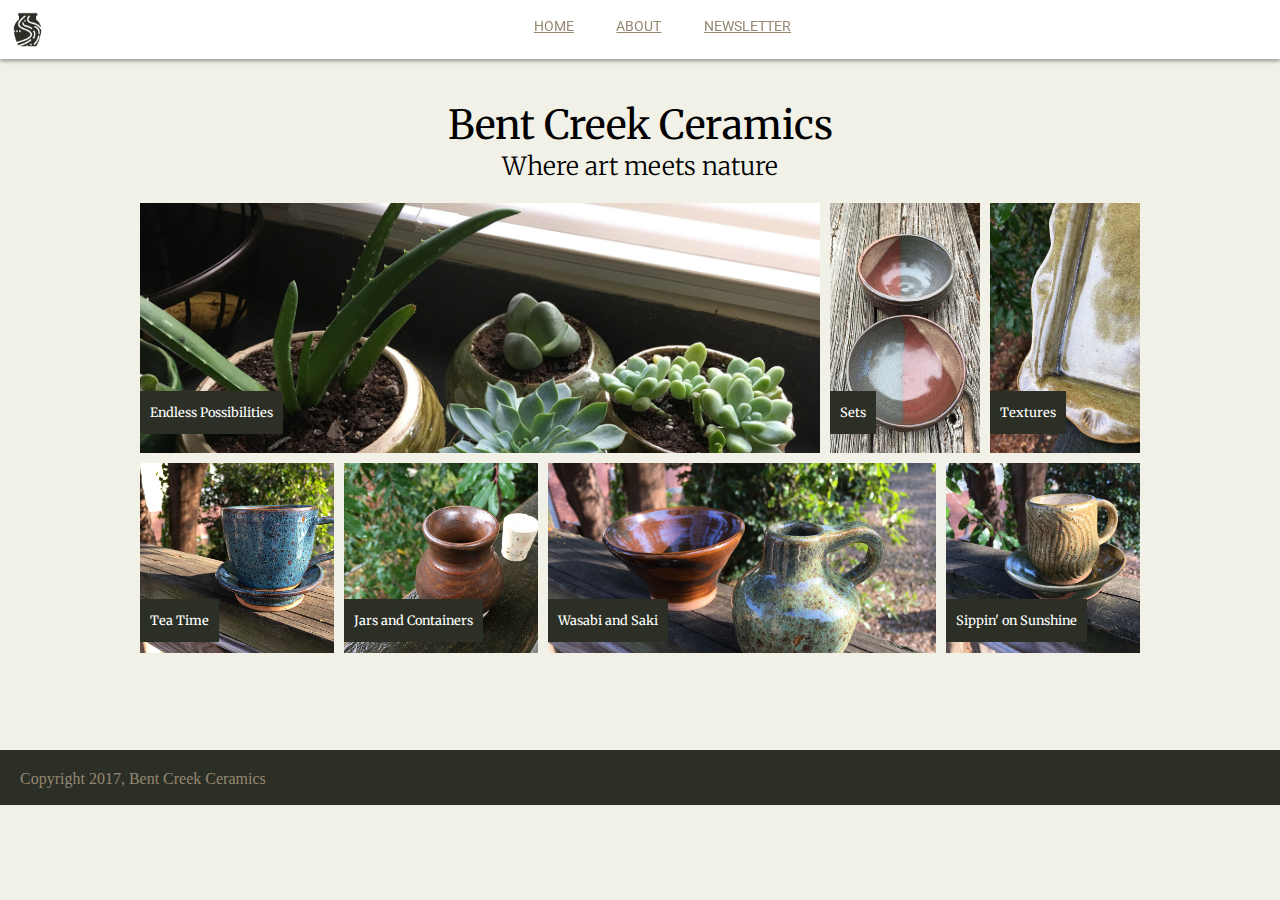
<file: index.html>
<!DOCTYPE html>
<head>
  <title>Bent Creek Ceramics</title>
  <link rel="stylesheet" href="styles.css">
  <link rel="icon" href="images/bent-creek-logo-coral.png">
</head>
<body>

<header>
  <img id="logo" src="images/bent-creek-logo.png">
  <nav>
    <ul>
    <li><a href="index.html">Home</a></li>
    <li><a href="about.html">About</a></li>
    <li><a href="newsletter.html">Newsletter</a></li>
    </ul>
  </nav>
</header>

<div class="content">
  <h1>Bent Creek Ceramics</h1>

  <h2>Where art meets nature</h2>

  <div class="content_menu1">
      <div id="product1">
        <p>Endless Possibilities</p>
      </div>

      <div id="product2">
        <p>Sets</p>
      </div>

      <div id="product3">
        <p>Textures</p>
  </div>
</div>


  <div class="content_menu2">
      <div id="product4">
        <p>Tea Time</p>
      </div>

      <div id="product5">
        <p>Jars and Containers</p>
      </div>

      <div id="product6">
        <p>Wasabi and Saki</p>
      </div>

      <div id="product7">
        <p>Sippin' on Sunshine</p>
      </div>
    </div>
</div>

  <footer>Copyright 2017, Bent Creek Ceramics</footer>

</body>
</html>
</file>
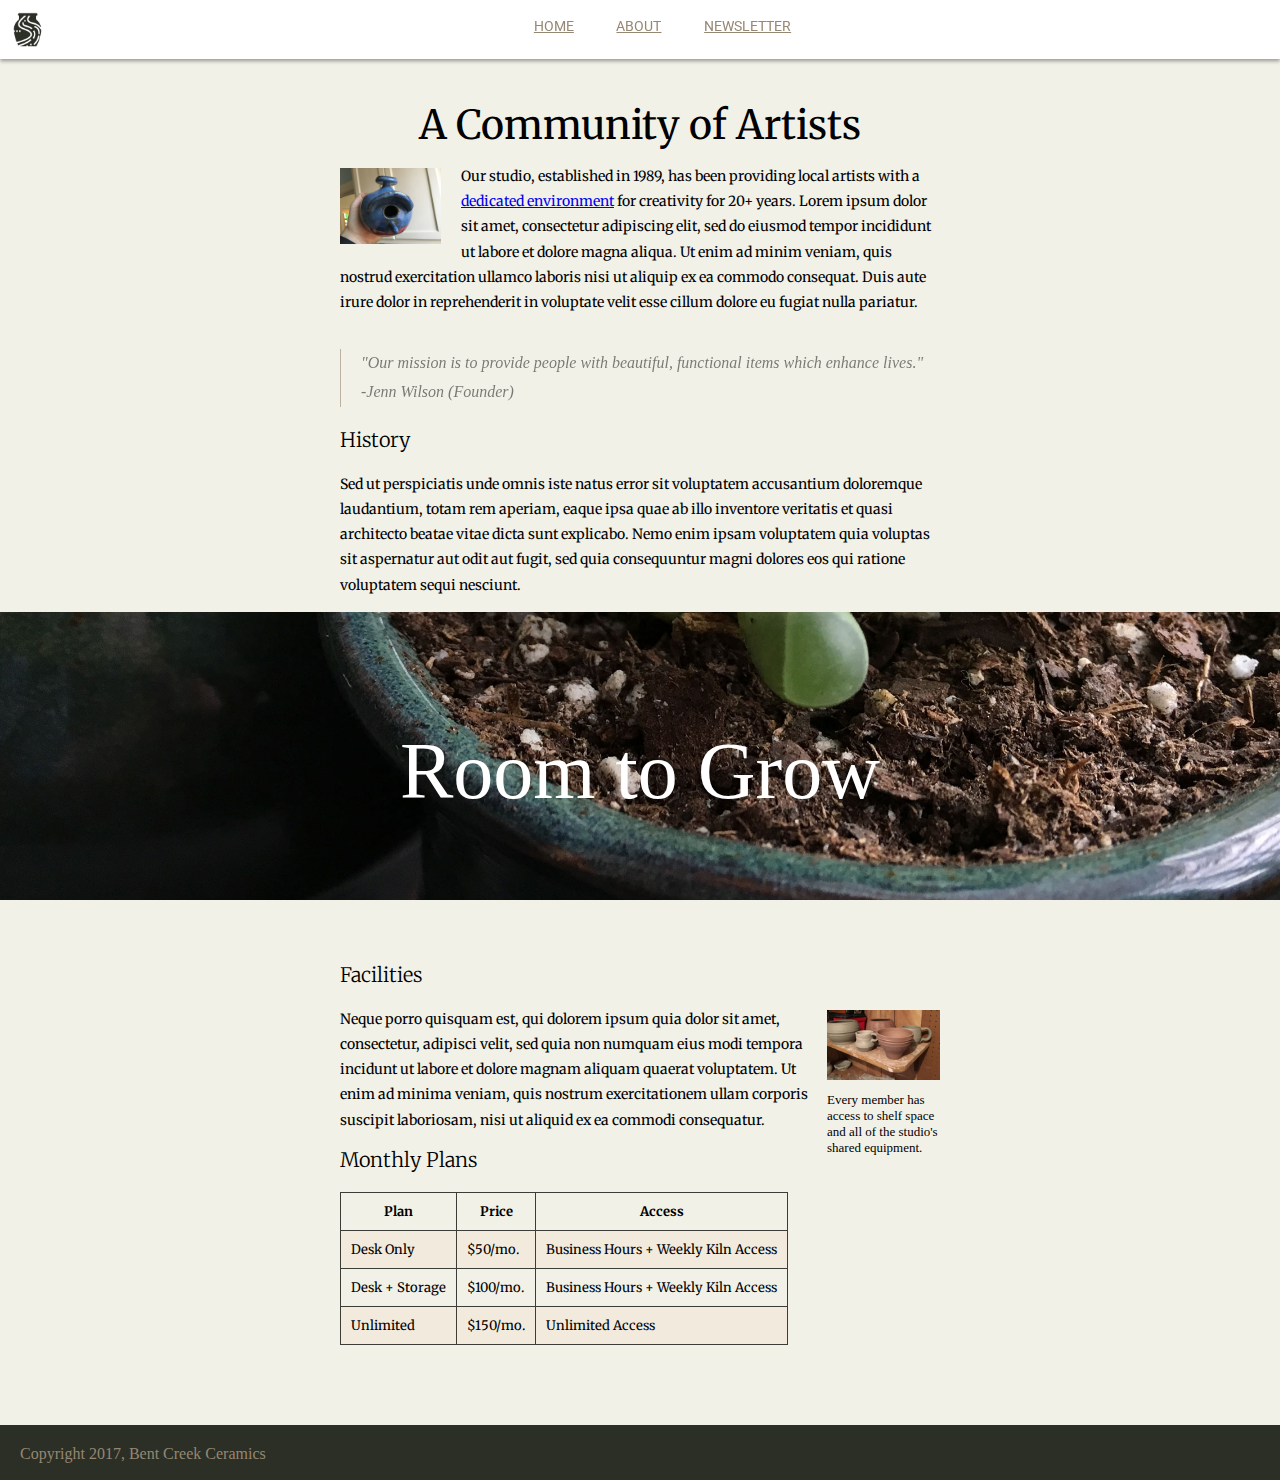
<file: about.html>
<!DOCTYPE html>
<head>
  <title>Bent Creek Ceramics - About</title>
  <link rel="stylesheet" href="styles.css">
    <link rel="icon" href="images/bent-creek-logo-coral.png">
</head>
<body>

<header>
  <img id="logo" src="images/bent-creek-logo.png">
  <nav>
    <ul>
    <li><a href="index.html">Home</a></li>
    <li><a href="about.html">About</a></li>
    <li><a href="newsletter.html">Newsletter</a></li>
    </ul>
  </nav>
</header>

<div class="content">
  <section class="content_about">
    <h1>A Community of Artists</h1>

      <img id="birdhouse" src="images/birdhouse.jpg">

      <p>Our studio, established in 1989, has been providing local artists with a <a href="#facilities">dedicated environment</a> for creativity for 20+ years. Lorem ipsum dolor sit amet, consectetur adipiscing elit, sed do eiusmod tempor incididunt ut labore et dolore magna aliqua. Ut enim ad minim veniam, quis nostrud exercitation ullamco laboris nisi ut aliquip ex ea commodo consequat. Duis aute irure dolor in reprehenderit in voluptate velit esse cillum dolore eu fugiat nulla pariatur.</p>

        <quote>"Our mission is to provide people with beautiful, functional items which enhance lives." <br />-Jenn Wilson (Founder)</quote>
  </section>

  <section class="content_about">
    <h3>History</h3>

      <p>Sed ut perspiciatis unde omnis iste natus error sit voluptatem accusantium doloremque laudantium, totam rem aperiam, eaque ipsa quae ab illo inventore veritatis et quasi architecto beatae vitae dicta sunt explicabo. Nemo enim ipsam voluptatem quia voluptas sit aspernatur aut odit aut fugit, sed quia consequuntur magni dolores eos qui ratione voluptatem sequi nesciunt.</p>
  </section>
</div>

  <div id="roomtogrow">Room to Grow</div>

<div class="content_aftergrow">
  <section class="content_about">

    <aside>
      <img id="asideimg" src="images/background-1.jpg"><br />
      Every member has access to shelf space and all of the studio's shared equipment.
    </aside>

    <h3 id="facilities">Facilities</h3>

      <p>Neque porro quisquam est, qui dolorem ipsum quia dolor sit amet, consectetur, adipisci velit, sed quia non numquam eius modi tempora incidunt ut labore et dolore magnam aliquam quaerat voluptatem. Ut enim ad minima veniam, quis nostrum exercitationem ullam corporis suscipit laboriosam, nisi ut aliquid ex ea commodi consequatur.</p>
  </section>

  <section class="content_about">
    <h3>Monthly Plans</h3>

    <table>
        <tr>
          <th>Plan</th>
          <th>Price</th>
          <th>Access</th>
        </tr>
        <tr>
          <td>Desk Only</td>
          <td>$50/mo.</td>
          <td>Business Hours + Weekly Kiln Access</td>
        </tr>
        <tr>
          <td>Desk + Storage</td>
          <td>$100/mo.</td>
          <td>Business Hours + Weekly Kiln Access</td>
        </tr>
        <tr>
          <td>Unlimited</td>
          <td>$150/mo.</td>
          <td>Unlimited Access</td>
        </tr>
      </table>

  </section>
</div>


<footer>Copyright 2017, Bent Creek Ceramics</footer>

</body>
</html>
</file>
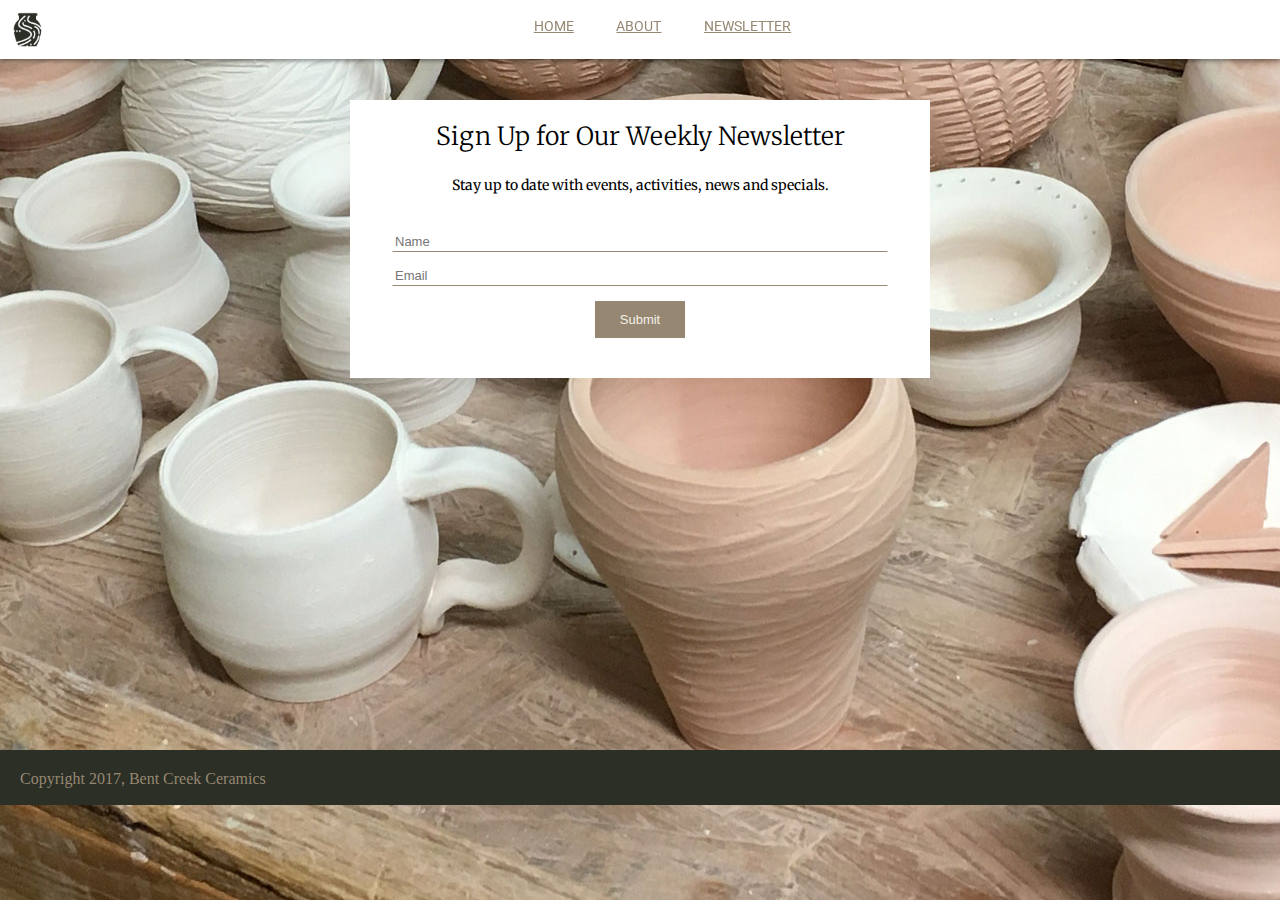
<file: newsletter.html>
<!DOCTYPE html>
<head>
  <title>Bent Creek Ceramics - Newsletter</title>
  <link rel="stylesheet" href="styles.css">
  <link rel="icon" href="images/bent-creek-logo-coral.png">
</head>
<body id="newsletter">

  <header>
    <img id="logo" src="images/bent-creek-logo.png">
    <nav>
      <ul>
      <li><a href="index.html">Home</a></li>
      <li><a href="about.html">About</a></li>
      <li><a href="newsletter.html">Newsletter</a></li>
      </ul>
    </nav>
  </header>

<div id="newsletter">
    <section id="signup">
      <h2>Sign Up for Our Weekly Newsletter</h2>

      <p>Stay up to date with events, activities, news and specials.</p>

      <form action="http://" method="post">
        <input type="text" id="nameInput" name="username" placeholder="Name" class="formbox" required><br />
        <input type="email" id="emailInput" name="email" placeholder="Email" class="formbox" required><br />
        <input type="button" id="signupButton" name="Submit" value="Submit">
      </form>
    </section>
</div>

    <footer>Copyright 2017, Bent Creek Ceramics</footer>

</body>

<!-- Getting some bonus points here!  -->

<script type="text/javascript">
  var nameInput = document.getElementById('nameInput');
  var emailInput = document.getElementById('emailInput');
  var signupButton = document.getElementById('signupButton');
  signupButton.addEventListener('click', function(e) {
    var nameVal = nameInput.value;
    var emailVal = emailInput.value;
    if (nameVal && emailVal) {
      alert('Thanks for signing up, ' + nameVal + '. Newsletters will be sent to ' + emailVal);
      nameInput.value = "";
      emailInput.value = "";
    } else {
      alert('We would love for you to sign up, please provide both your name and email address.');
    }
  });
</script>

</html>
</file>
<file: styles.css>
/*
Use the following colors for your layout:

Background: #F2F1E8
Text: #131511
Inline Link: #968772
Inline Link (Hover): #967343
Navigation Background: #FFFFFF
Navigation Text: #2B2F26
Navigation Text (Hover): #CD5D67
Navigation Text (Active) #968772
Button Background: #968772
Button Background (Hover): #967343
Button Text: #F2F1E8
Button Text (Hover): #FFFFFF
Input Border Bottom: #968772
Input Border Bottom (Focus): #967343
*/

/*
USE TEXT
font-family: 'Merriweather', serif;
font-family: 'Roboto', sans-serif;
*/

@import url('https://fonts.googleapis.com/css?family=Merriweather:300,300i,400,400i,700|Roboto:300,300i,400,400i');

body{
  background-color: #F2F1E8;
  min-height: 600px;
  position: relative;
  margin: 0;
  padding-bottom: 105px;}

header{
  background-color: #FFF;
  height: 59px;
  position: fixed;
  top:0;
  left:0;
  right:0;
  box-shadow: 0px 2px 4px rgba(0, 0, 0, 0.39);
  display: flex;}

#logo{
  max-width: 35px;
  object-fit: contain;
  padding-left: 10px;}

nav{
  width: 300px;
  margin-left: auto;
  margin-right: auto;
  margin-top: 4px;
  font-size: 14px;}

nav ul{
  list-style-type: none;
  display:flex;
  justify-content: space-around;
  padding-left: 0;}

nav ul li a{
  text-transform: uppercase;
  font-family: 'Roboto', serif;
  color: #968772;}

nav ul li a:visited, a:visited{
  color: #2B2F26;}

nav ul li a:hover, a:hover{
  color: #CD5D67;}

nav ul li a:active, a:active{
  color: #968772;}

.content{
  margin-top: 100px;
  width: 1000px;
  margin-left: auto;
  margin-right: auto;}

.content_about{
  width: 600px;
  margin-left: auto;
  margin-right: auto;}

.content_aftergrow{
  margin-top: 30px;}

.content_menu1 {
  display: flex;
  margin-bottom: 0;
  height: 250px;
  width: 100%;}

.content_menu2 {
  display: flex;
  margin-bottom: 0;
  height: 200px;
  width: 100%;}

#product1 {
  background-image: url(images/product-1.jpg);
  background-size:cover;
  margin-right: 10px;
  width: 68%;}


#product2{
  background-image: url(images/product-2.jpg);
  background-size: cover;
  padding: 0;
  margin-right: 10px;
  width: 15%;}

#product3{
  background-image: url(images/product-3.jpg);
  background-size: cover;
  width: 15%;}

/*2nd rows that contain four photos*/

#product4{
  background-image: url(images/product-4.jpg);
  background-size: cover;
  padding: 0;
  margin-right: 10px;
  margin-top: 10px;
  width: 20%;}

#product5{
  background-image: url(images/product-5.jpg);
  background-size: cover;
  padding: 0;
  margin-right: 10px;
  margin-top: 10px;
  width: 20%;}

#product6{
  background-image: url(images/product-6.jpg);
  background-size: cover;
  padding: 0;
  margin-right: 10px;
  margin-top: 10px;
  width: 40%;}

#product7{
  background-image: url(images/product-7.jpg);
  background-size: cover;
  padding: 0;
  margin-top: 10px;
  width: 20%;}

h1, h2, h3{
  font-family: 'Merriweather', serif;
  text-align: center;}

h1{
  font-size: 40px;
  font-weight: normal;
  margin-bottom: 0;}

h2{
  font-size: 25px;
  font-weight:lighter;
  margin-top: 0;}

h3{
  font-size: 20px;
  font-weight:lighter;
  margin-top: 0;
  text-align: left;}

footer{
  background-color: rgb(43,47,38);
  height: 35px;
  color: #968772;
  text-align: left;
  padding-top: 20px;
  padding-left: 20px;
  /* Set position based on the CLOSEST POSITIONED PARENT */
  position: absolute;
  bottom: 0;
  right: 0;
  left: 0;}

#birdhouse{
  width: 101px;
  height: auto;
  float: left;
  margin-right: 20px;
  padding-top: 18px;}

p{
  font-family: 'Merriweather', serif;
  font-size: 14px;
  line-height: 1.8em;}

.content_menu1 p, .content_menu2 p{
  display: inline-block;
  color: white;
  padding: 10px;
  background-color: rgb(43,47,38);
  font-size: .8em;}

.content_menu2 p{
  margin-top: 136px;}

.content_menu1 p{
  margin-top: 188px;
}

quote{
  display: inline-block;
  border-left: 1px solid rgb(135, 116, 91);
  margin-top: 20px;
  margin-bottom: 20px;
  padding-left: 20px;
  font-style: italic;
  line-height: 1.8em;
  opacity: .5;}

#roomtogrow{
  display: flex;
  justify-content: center;
  align-items: center;
  height: 320px;
  background-image: url(images/background-3.jpg);
  background-position: center;
  background-repeat: no-repeat;
  background-attachment: fixed;
  background-size: cover;
  font-size: 5em;
  color: white;}

aside{
  width: 113px;
  font-size: 13px;
  float: right;
  margin-top: 30px;
  margin-left: 10px;}

#asideimg{
  width: 100%;
  height: auto;
  margin-right: 20px;
  padding-top: 18px;
  padding-bottom: 8px;}

table{
  border-collapse: collapse;
  margin-bottom: 30px;
  font-family: 'Merriweather', serif;
  font-size: 13px;}

th, td{
  border: 1px solid rgb(59, 61, 54);
  padding: 10px;}

tr:nth-child(even){
  background-color: rgb(242, 234, 221);}

#signup{
  background-color: white;
  width: 540px;
  display: block;
  margin-top: 100px;
  margin-left: auto;
  margin-right: auto;
  text-align: center;
  padding: 20px;}

#newsletter{
  background-image: url("images/background-2.jpg");
  background-repeat: no-repeat;
  background-attachment: fixed;
  background-position: center;}

form{
  margin: 20px;}

.formbox{
  color: #2B2F26;
  font-size: 13px;
  border-bottom: 1px solid #968772;
  border-top: 1px solid white;
  border-right: 1px solid white;
  border-left: 1px solid white;
  padding-top: 15px;
  padding-bottom: 2px;
  width: 490px;}

#signupButton{
  background-color: #968772;
  color: #F2F1E8;
  border: 1px solid #968772;
  padding: 10px;
  font-size: 13px;
  text-align: center;
  width: 90px;
  margin-top: 15px;}
</file>
